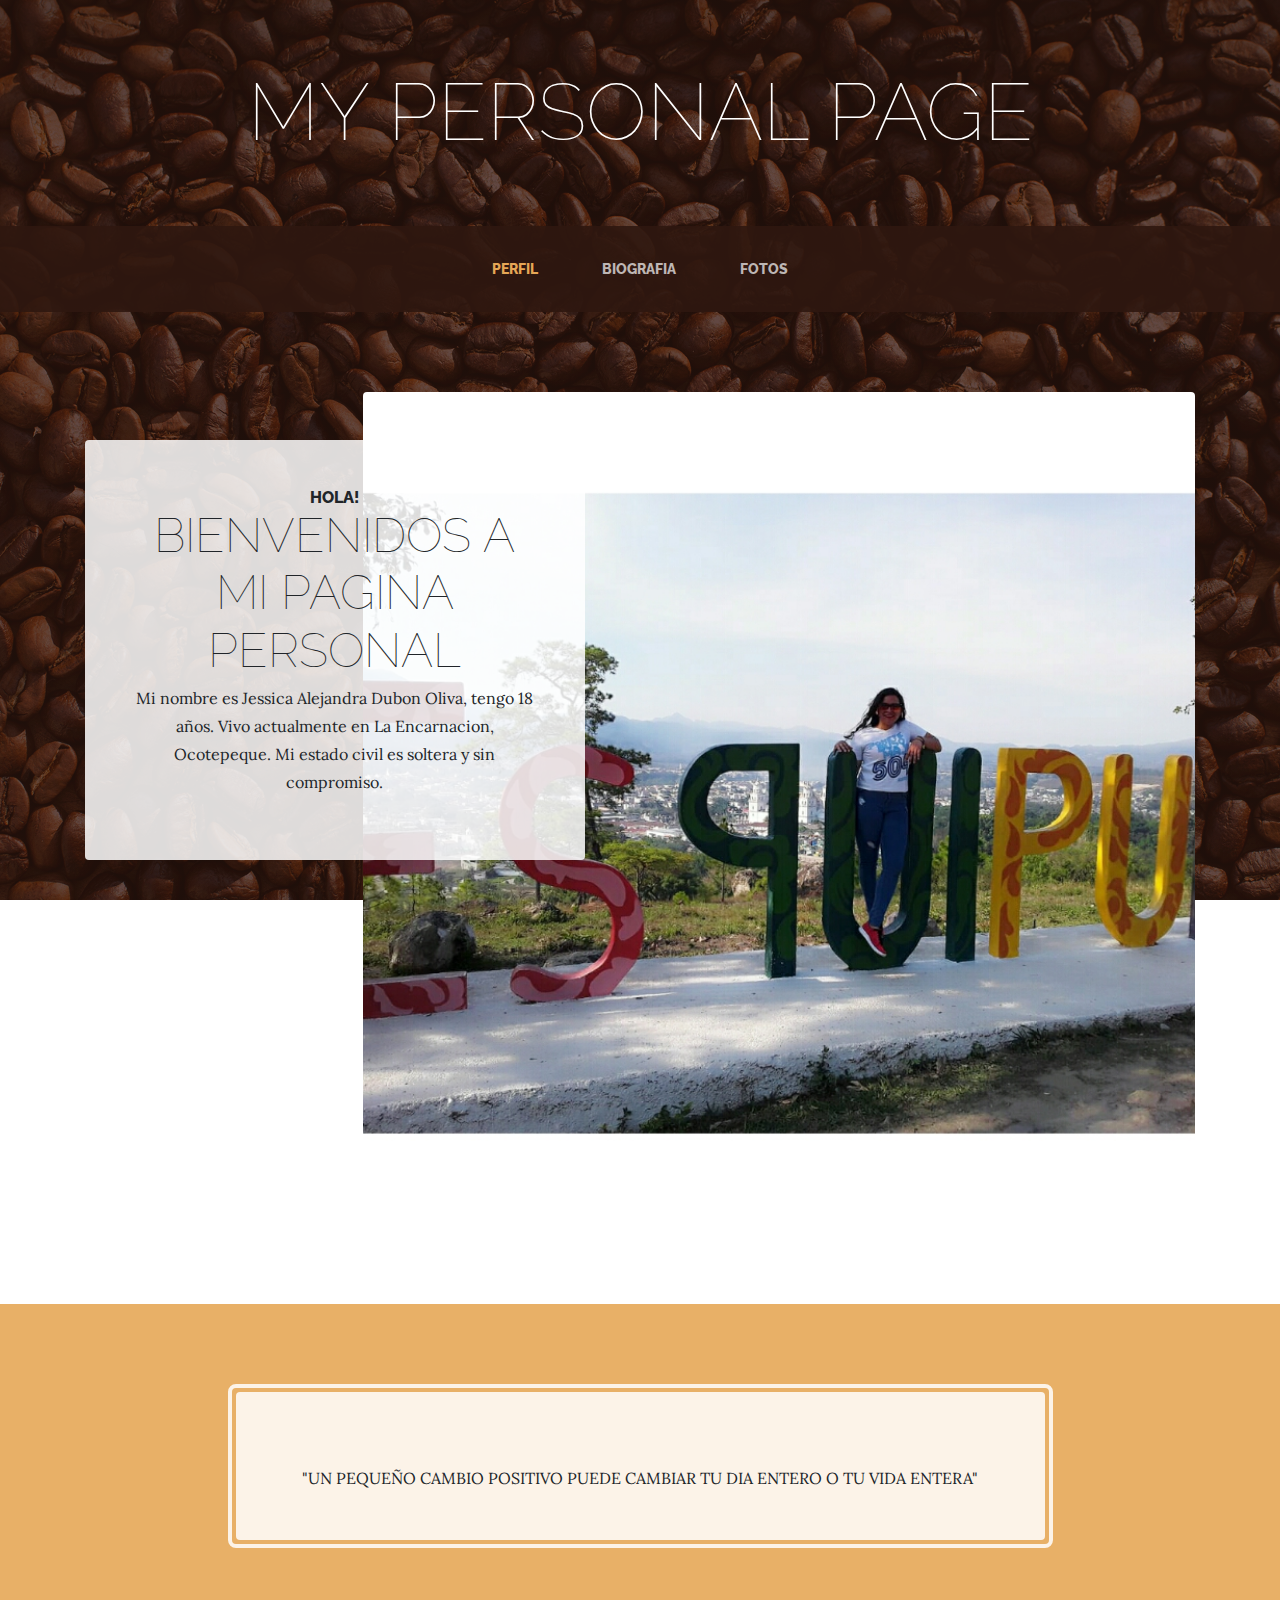
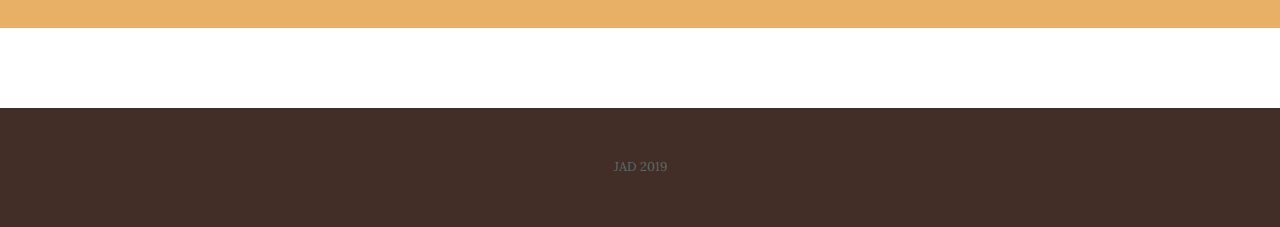
<file: index.html>
<!DOCTYPE html>
<html lang="en">

<head>

  <meta charset="utf-8">
  <meta name="viewport" content="width=device-width, initial-scale=1, shrink-to-fit=no">
  <meta name="description" content="">
  <meta name="author" content="">

  <title>jessica dubon</title>

  <!-- Bootstrap core CSS -->
  <link href="vendor/bootstrap/css/bootstrap.min.css" rel="stylesheet">

  <!-- Custom fonts for this template -->
  <link href="https://fonts.googleapis.com/css?family=Raleway:100,100i,200,200i,300,300i,400,400i,500,500i,600,600i,700,700i,800,800i,900,900i" rel="stylesheet">
  <link href="https://fonts.googleapis.com/css?family=Lora:400,400i,700,700i" rel="stylesheet">

  <!-- Custom styles for this template -->
  <link href="css/business-casual.min.css" rel="stylesheet">

</head>

<body>

  <h1 class="site-heading text-center text-white d-none d-lg-block">
<span class="site-heading-lower">MY PERSONAL PAGE </span>
  </h1>    
  </h1>

  <!-- Navigation -->
  <nav class="navbar navbar-expand-lg navbar-dark py-lg-4" id="mainNav">
    <div class="container">
      <a class="navbar-brand text-uppercase text-expanded font-weight-bold d-lg-none" href="#">JESSICA DUBON</a>
      <button class="navbar-toggler" type="button" data-toggle="collapse" data-target="#navbarResponsive" aria-controls="navbarResponsive" aria-expanded="false" aria-label="Toggle navigation">
        <span class="navbar-toggler-icon"></span>
      </button>
      <div class="collapse navbar-collapse" id="navbarResponsive">
        <ul class="navbar-nav mx-auto">
          <li class="nav-item active px-lg-4">
            <a class="nav-link text-uppercase text-expanded" href="index.html">PERFIL
              <span class="sr-only">(current)</span>
            </a>
          </li>
          <li class="nav-item px-lg-4">
            <a class="nav-link text-uppercase text-expanded" href="about.html">BIOGRAFIA</a>
          </li>
          <li class="nav-item px-lg-4">
            <a class="nav-link text-uppercase text-expanded" href="products.html">FOTOS</a>
          </li>
         
        </ul>
      </div>
    </div>
  </nav>

  <section class="page-section clearfix">
    <div class="container">
      <div class="intro">
        <img class="intro-img img-fluid mb-2 mb-lg-0 rounded" src="img/YK.jpg" >
        <div class="intro-text left-0 text-center bg-faded p-5 rounded">
          <h2 class="section-heading mb-1">
            <span class="section-heading-upper">HOLA!</span>
            <span class="section-heading-lower">Bienvenidos a mi Pagina Personal</span>
          </h2>
          <p class="mb-3">Mi nombre es Jessica Alejandra Dubon Oliva, tengo 18 años. Vivo actualmente en La Encarnacion, Ocotepeque. Mi estado civil es soltera y sin compromiso.
          </p>
        </div>
      </div>
    </div>
  </section>

  <section class="page-section cta">
    <div class="container">
      <div class="row">
        <div class="col-xl-9 mx-auto">
          <div class="cta-inner text-center rounded">
            <h2 class="section-heading mb-4">
              <span class="section-heading-lower"></span>
            </h2>
            <p class="mb-0">"UN PEQUEÑO CAMBIO POSITIVO PUEDE CAMBIAR TU DIA ENTERO O TU VIDA ENTERA"</p>
          </div>
        </div>
      </div>
    </div>
  </section>

  <footer class="footer text-faded text-center py-5">
    <div class="container">
      <p class="m-0 small">JAD 2019</p>
    </div>
  </footer>

  <!-- Bootstrap core JavaScript -->
  <script src="vendor/jquery/jquery.min.js"></script>
  <script src="vendor/bootstrap/js/bootstrap.bundle.min.js"></script>

</body>

</html>
</file>
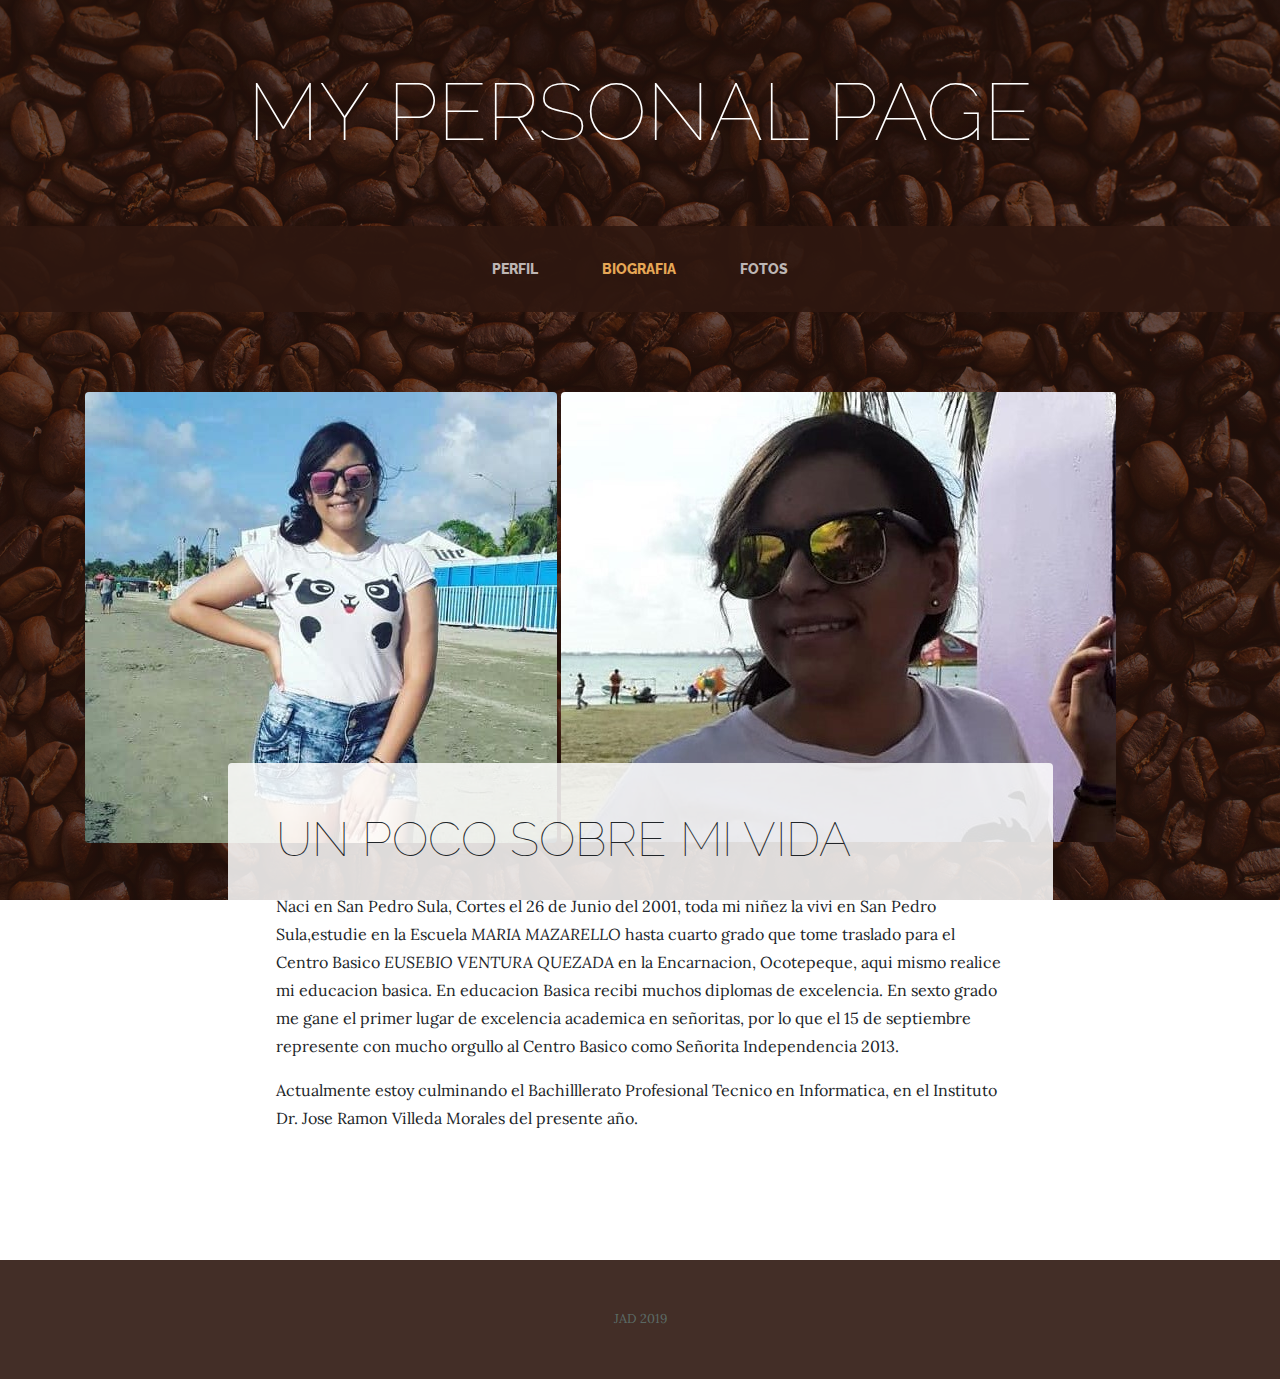
<file: about.html>
<!DOCTYPE html>
<html lang="en">

<head>

  <meta charset="utf-8">
  <meta name="viewport" content="width=device-width, initial-scale=1, shrink-to-fit=no">
  <meta name="description" content="">
  <meta name="author" content="">

  <title>Business Casual - Start Bootstrap Theme</title>

  <!-- Bootstrap core CSS -->
  <link href="vendor/bootstrap/css/bootstrap.min.css" rel="stylesheet">

  <!-- Custom fonts for this template -->
  <link href="https://fonts.googleapis.com/css?family=Raleway:100,100i,200,200i,300,300i,400,400i,500,500i,600,600i,700,700i,800,800i,900,900i" rel="stylesheet">
  <link href="https://fonts.googleapis.com/css?family=Lora:400,400i,700,700i" rel="stylesheet">

  <!-- Custom styles for this template -->
  <link href="css/business-casual.min.css" rel="stylesheet">

</head>

<body>

  <h1 class="site-heading text-center text-white d-none d-lg-block">
    <span class="site-heading-lower">MY PERSONAL PAGE </span>
  </h1>

  <!-- Navigation -->
  <nav class="navbar navbar-expand-lg navbar-dark py-lg-4" id="mainNav">
    <div class="container">
      <a class="navbar-brand text-uppercase text-expanded font-weight-bold d-lg-none" href="#">Start Bootstrap</a>
      <button class="navbar-toggler" type="button" data-toggle="collapse" data-target="#navbarResponsive" aria-controls="navbarResponsive" aria-expanded="false" aria-label="Toggle navigation">
        <span class="navbar-toggler-icon"></span>
      </button>
      <div class="collapse navbar-collapse" id="navbarResponsive">
        <ul class="navbar-nav mx-auto">
          <li class="nav-item px-lg-4">
            <a class="nav-link text-uppercase text-expanded" href="index.html">PERFIL
              <span class="sr-only">(current)</span>
            </a>
          </li>
          <li class="nav-item active px-lg-4">
            <a class="nav-link text-uppercase text-expanded" href="about.html">BIOGRAFIA</a>
          </li>
          <li class="nav-item px-lg-4">
            <a class="nav-link text-uppercase text-expanded" href="products.html">FOTOS</a>
          </li>
        
        </ul>
      </div>
    </div>
  </nav>

  <section class="page-section about-heading">
    <div class="container">
      <img class="img-fluid rounded about-heading-img mb-3 mb-lg-0" src="img/YEQUI.jpg" alt="">
      <img class="img-fluid rounded about-heading-img mb-3 mb-lg-0" src="img/imag.jpg" alt="">
      <div class="about-heading-content">
        <div class="row">
          <div class="col-xl-9 col-lg-10 mx-auto">
            <div class="bg-faded rounded p-5">
              <h2 class="section-heading mb-4">
                <span class="section-heading-lower">Un poco sobre mi vida</span>
              </h2>
              <p>Naci en San Pedro Sula, Cortes el 26 de Junio del 2001, toda mi niñez la vivi en San Pedro Sula,estudie en la Escuela <em>MARIA MAZARELLO</em> hasta cuarto grado que tome traslado para el Centro Basico <em>EUSEBIO VENTURA QUEZADA</em> en la Encarnacion, Ocotepeque, aqui mismo realice mi educacion basica. En educacion Basica recibi muchos diplomas de excelencia. En sexto grado me gane el primer lugar de excelencia academica en señoritas, por lo que el 15 de septiembre represente con mucho orgullo al Centro Basico como Señorita Independencia 2013. 

              </p>

              <p class="mb-0">Actualmente estoy culminando el Bachilllerato Profesional Tecnico en Informatica, en el Instituto Dr. Jose Ramon Villeda Morales del presente año.</p>
            </div>
          </div>
        </div>
      </div>
    </div>
  </section>

  <footer class="footer text-faded text-center py-5">
    <div class="container">
      <p class="m-0 small">JAD 2019</p>
    </div>
  </footer>

  <!-- Bootstrap core JavaScript -->
  <script src="vendor/jquery/jquery.min.js"></script>
  <script src="vendor/bootstrap/js/bootstrap.bundle.min.js"></script>

</body>

</html>
</file>
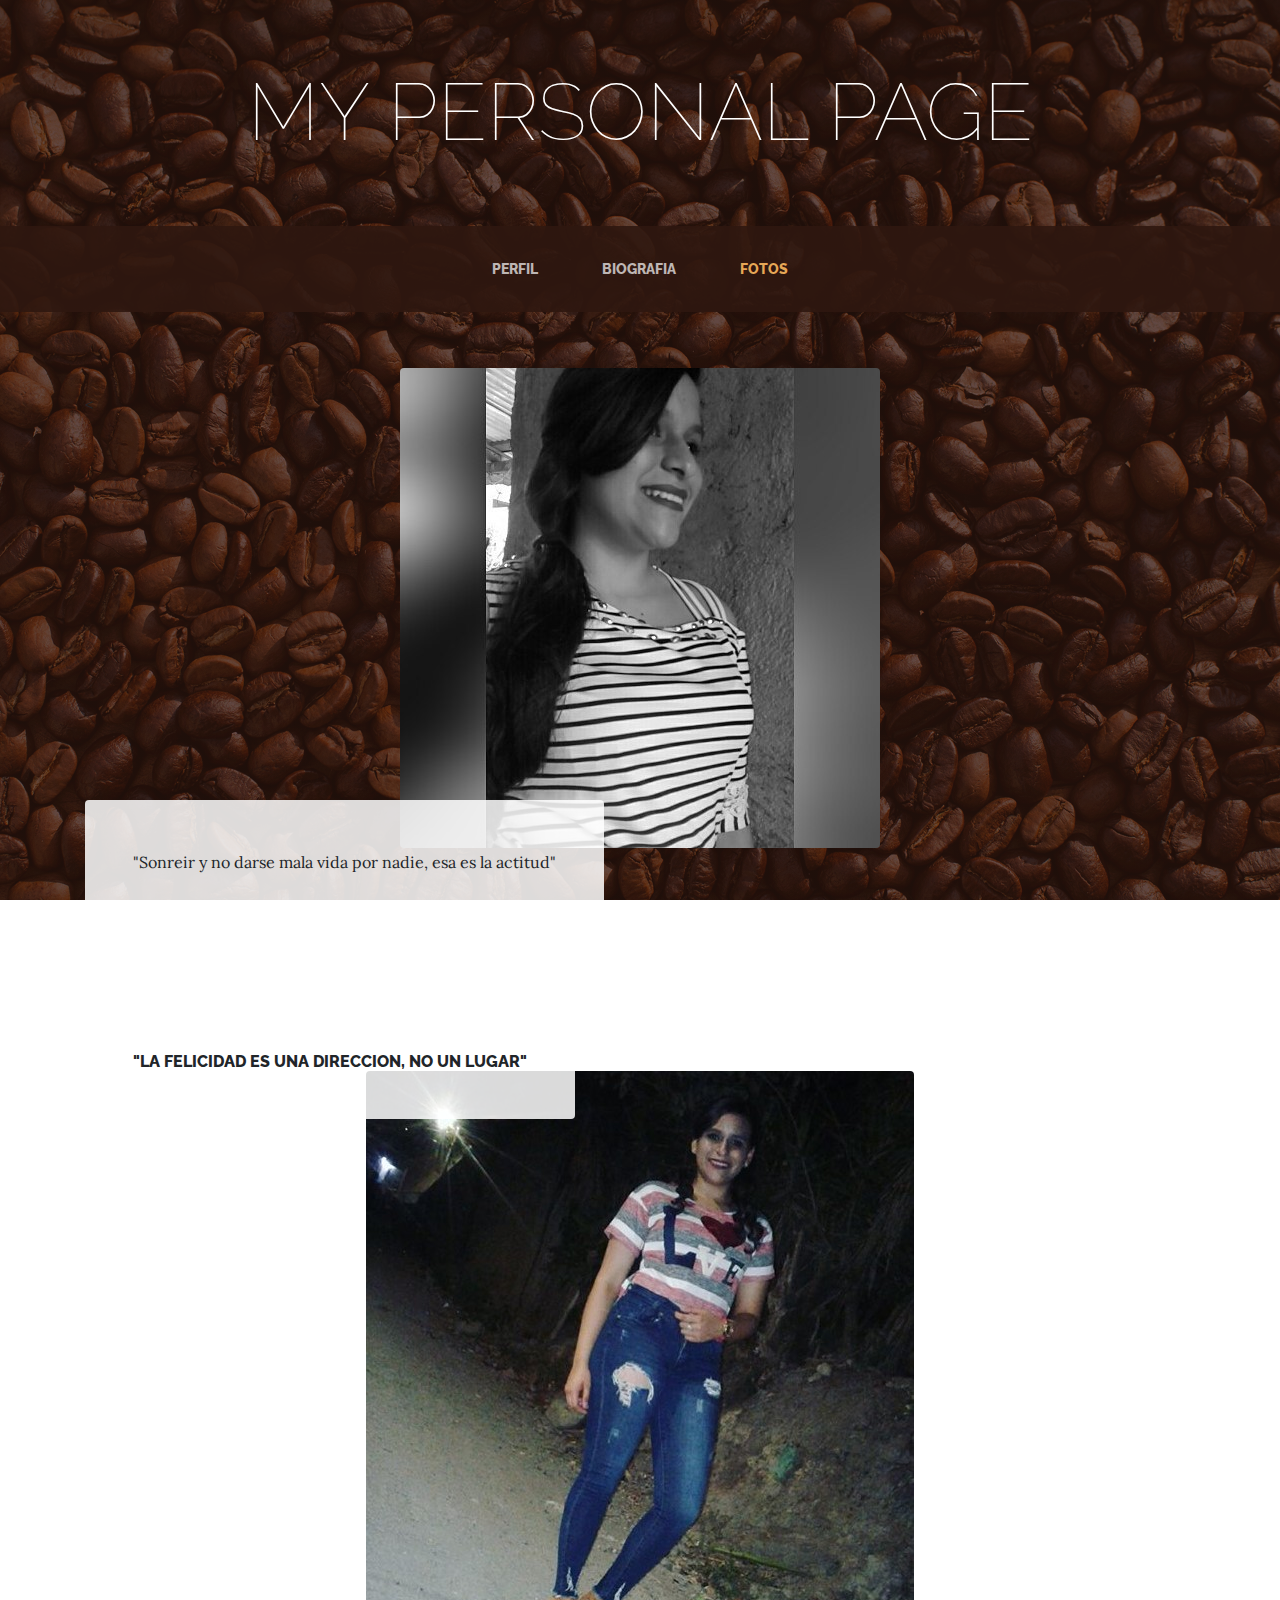
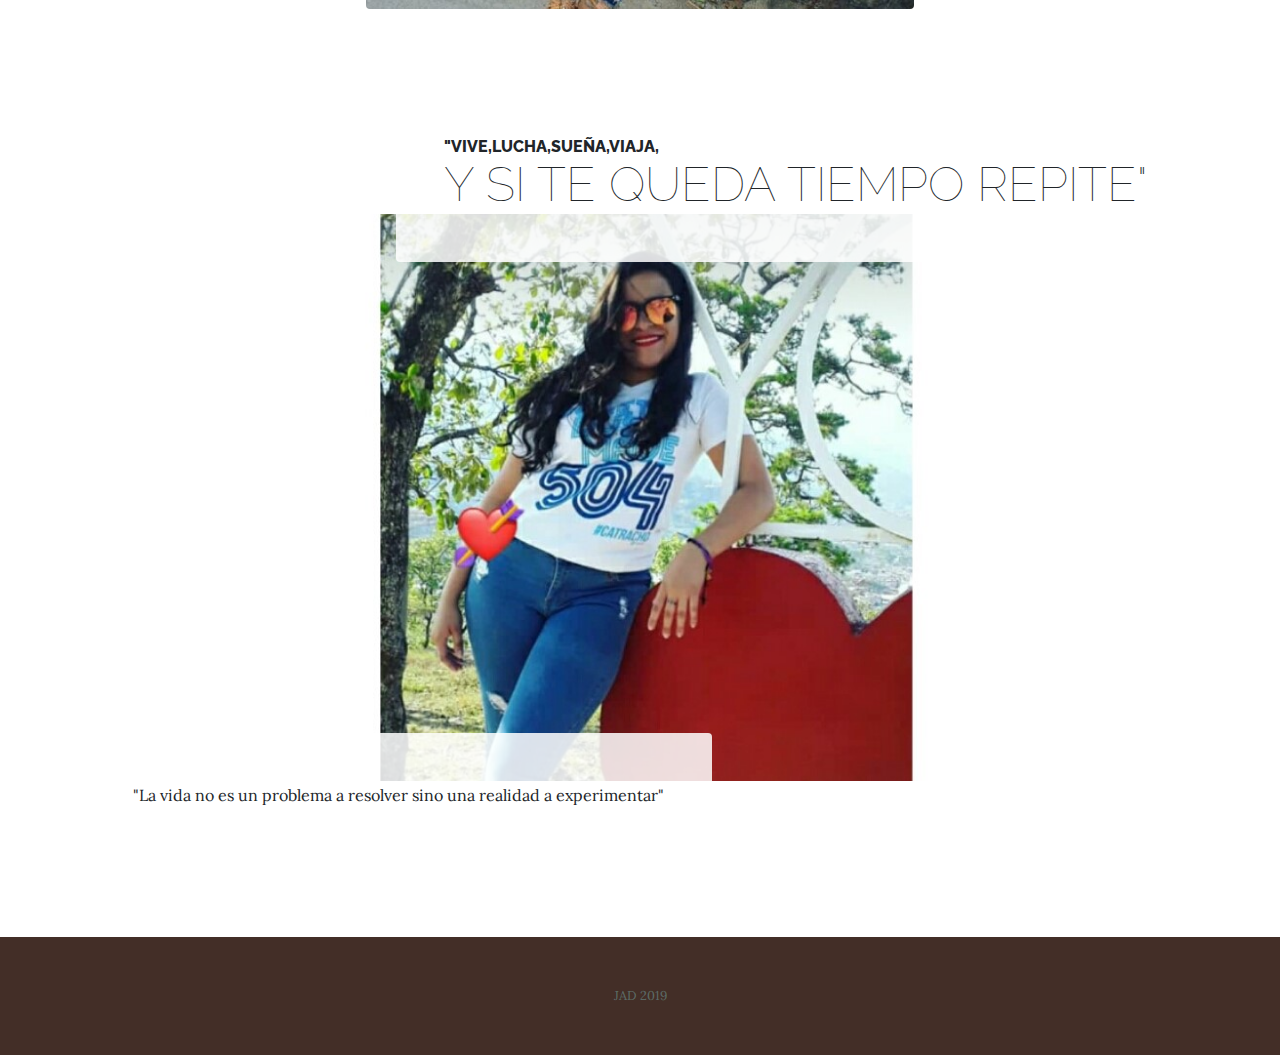
<file: products.html>
<!DOCTYPE html>
<html lang="en">

<head>

  <meta charset="utf-8">
  <meta name="viewport" content="width=device-width, initial-scale=1, shrink-to-fit=no">
  <meta name="description" content="">
  <meta name="author" content="">

  <title>jessica dubon</title>

  <!-- Bootstrap core CSS -->
  <link href="vendor/bootstrap/css/bootstrap.min.css" rel="stylesheet">

  <!-- Custom fonts for this template -->
  <link href="https://fonts.googleapis.com/css?family=Raleway:100,100i,200,200i,300,300i,400,400i,500,500i,600,600i,700,700i,800,800i,900,900i" rel="stylesheet">
  <link href="https://fonts.googleapis.com/css?family=Lora:400,400i,700,700i" rel="stylesheet">

  <!-- Custom styles for this template -->
  <link href="css/business-casual.min.css" rel="stylesheet">

</head>

<body>

  <h1 class="site-heading text-center text-white d-none d-lg-block">
   
    <span class="site-heading-lower">MY PERSONAL PAGE</span>
  </h1>

  <!-- Navigation -->
  <nav class="navbar navbar-expand-lg navbar-dark py-lg-4" id="mainNav">
    <div class="container">
      <a class="navbar-brand text-uppercase text-expanded font-weight-bold d-lg-none" href="#">Start Bootstrap</a>
      <button class="navbar-toggler" type="button" data-toggle="collapse" data-target="#navbarResponsive" aria-controls="navbarResponsive" aria-expanded="false" aria-label="Toggle navigation">
        <span class="navbar-toggler-icon"></span>
      </button>
      <div class="collapse navbar-collapse" id="navbarResponsive">
        <ul class="navbar-nav mx-auto">
          <li class="nav-item px-lg-4">
            <a class="nav-link text-uppercase text-expanded" href="index.html">PERFIL
              <span class="sr-only">(current)</span>
            </a>
          </li>
          <li class="nav-item px-lg-4">
            <a class="nav-link text-uppercase text-expanded" href="about.html">BIOGRAFIA</a>
          </li>
          <li class="nav-item active px-lg-4">
            <a class="nav-link text-uppercase text-expanded" href="products.html">FOTOS</a>
          </li>
          
        </ul>
      </div>
    </div>
  </nav>

  <section class="page-section">
    <div class="container">
      <div class="product-item">
        <div class="product-item-title d-flex">
          <
        </div>
        <img class="product-item-img mx-auto d-flex rounded img-fluid mb-3 mb-lg-0" src="img/bes.jpg" alt="">
        <div class="product-item-description d-flex mr-auto">
          <div class="bg-faded p-5 rounded">
            <p class="mb-0">"Sonreir y no darse mala vida por nadie, esa es la actitud"</p>
          </div>
        </div>
      </div>
    </div>
  </section>

  <section class="page-section">
    <div class="container">
      <div class="product-item">
        <div class="product-item-title d-flex">
          <div class="bg-faded p-5 d-flex mr-auto rounded">
            <h2 class="section-heading mb-0">
              <span class="section-heading-upper">"La felicidad es una direccion, no un lugar"</span>
              
            </h2>
          </div>
        </div>
        <img class="product-item-img mx-auto d-flex rounded img-fluid mb-3 mb-lg-0" src="img/NOCHE2.jpg" alt="">
        
        </div>
      </div>
    </div>
  </section>

  <section class="page-section">
    <div class="container">
      <div class="product-item">
        <div class="product-item-title d-flex">
          <div class="bg-faded p-5 d-flex ml-auto rounded">
            <h2 class="section-heading mb-0">
              <span class="section-heading-upper">"Vive,lucha,sueña,viaja,</span>
              <span class="section-heading-lower">Y SI TE QUEDA TIEMPO REPITE"</span>
            </h2>
          </div>
        </div>
        <img class="product-item-img mx-auto d-flex rounded img-fluid mb-3 mb-lg-0" src="img/ESQ.jpg" alt="">
        <div class="product-item-description d-flex mr-auto">
          <div class="bg-faded p-5 rounded">
            <p class="mb-0">"La vida no es un problema a resolver sino una realidad a experimentar"</p>
          </div>
        </div>
      </div>
    </div>
  </section>

  <footer class="footer text-faded text-center py-5">
    <div class="container">
      <p class="m-0 small">JAD 2019</p>
    </div>
  </footer>

  <!-- Bootstrap core JavaScript -->
  <script src="vendor/jquery/jquery.min.js"></script>
  <script src="vendor/bootstrap/js/bootstrap.bundle.min.js"></script>

</body>

</html>
</file>
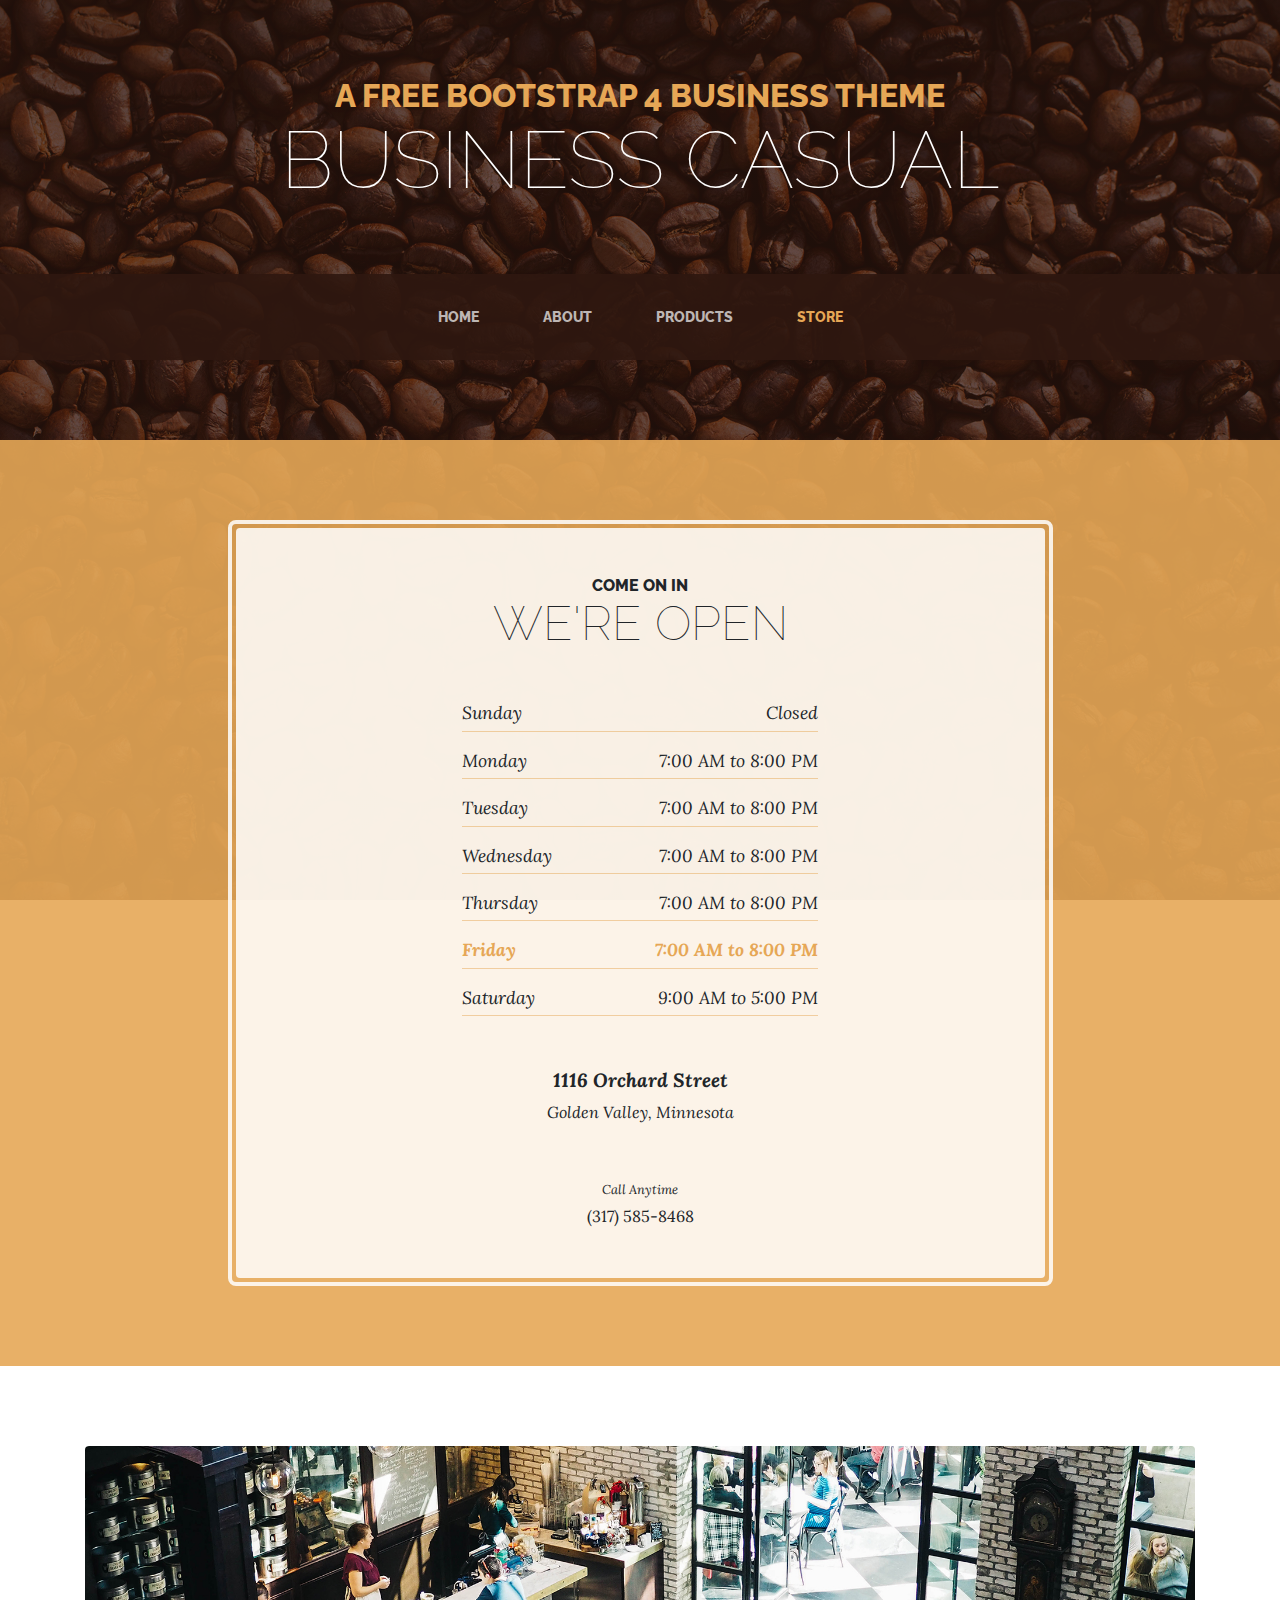
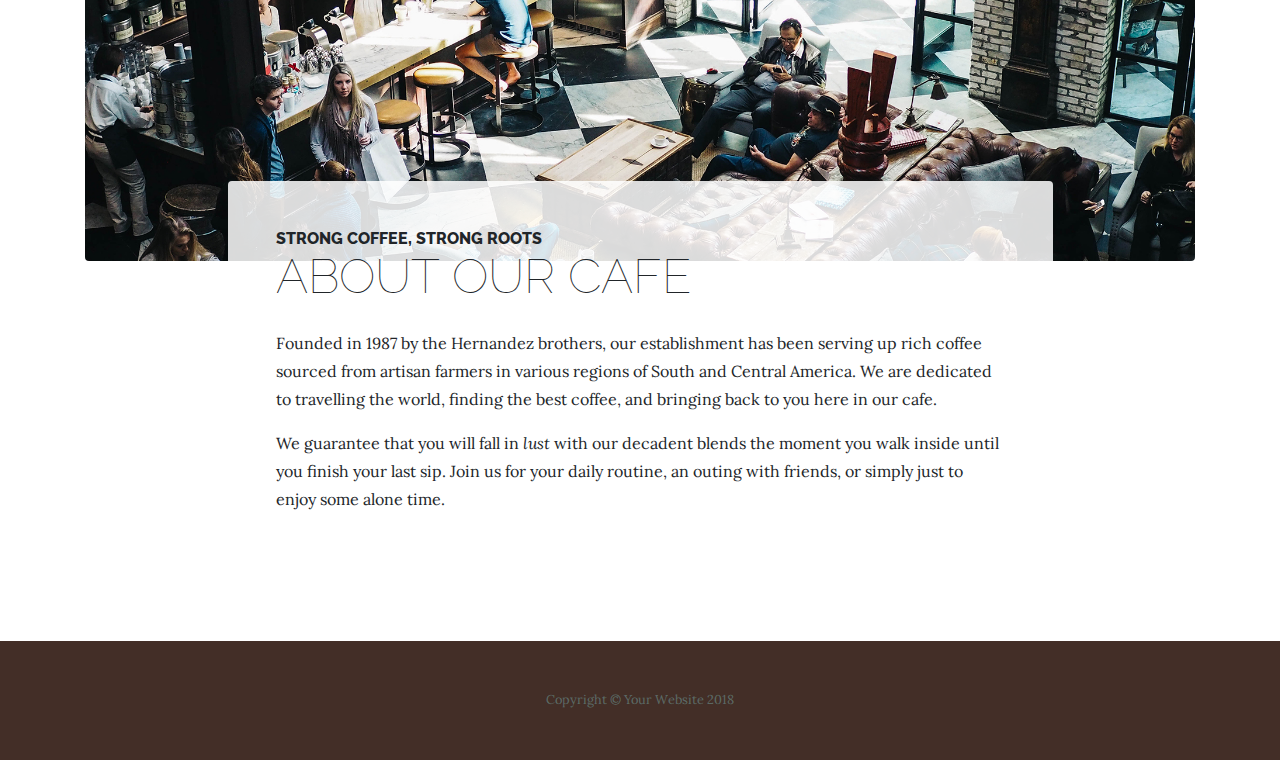
<file: store.html>
<!DOCTYPE html>
<html lang="en">

  <head>

    <meta charset="utf-8">
    <meta name="viewport" content="width=device-width, initial-scale=1, shrink-to-fit=no">
    <meta name="description" content="">
    <meta name="author" content="">

    <title>Business Casual - Start Bootstrap Theme</title>

    <!-- Bootstrap core CSS -->
    <link href="vendor/bootstrap/css/bootstrap.min.css" rel="stylesheet">

    <!-- Custom fonts for this template -->
    <link href="https://fonts.googleapis.com/css?family=Raleway:100,100i,200,200i,300,300i,400,400i,500,500i,600,600i,700,700i,800,800i,900,900i" rel="stylesheet">
    <link href="https://fonts.googleapis.com/css?family=Lora:400,400i,700,700i" rel="stylesheet">

    <!-- Custom styles for this template -->
    <link href="css/business-casual.min.css" rel="stylesheet">

  </head>

  <body>

    <h1 class="site-heading text-center text-white d-none d-lg-block">
      <span class="site-heading-upper text-primary mb-3">A Free Bootstrap 4 Business Theme</span>
      <span class="site-heading-lower">Business Casual</span>
    </h1>

    <!-- Navigation -->
    <nav class="navbar navbar-expand-lg navbar-dark py-lg-4" id="mainNav">
      <div class="container">
        <a class="navbar-brand text-uppercase text-expanded font-weight-bold d-lg-none" href="#">Start Bootstrap</a>
        <button class="navbar-toggler" type="button" data-toggle="collapse" data-target="#navbarResponsive" aria-controls="navbarResponsive" aria-expanded="false" aria-label="Toggle navigation">
          <span class="navbar-toggler-icon"></span>
        </button>
        <div class="collapse navbar-collapse" id="navbarResponsive">
          <ul class="navbar-nav mx-auto">
            <li class="nav-item px-lg-4">
              <a class="nav-link text-uppercase text-expanded" href="index.html">Home
                <span class="sr-only">(current)</span>
              </a>
            </li>
            <li class="nav-item px-lg-4">
              <a class="nav-link text-uppercase text-expanded" href="about.html">About</a>
            </li>
            <li class="nav-item px-lg-4">
              <a class="nav-link text-uppercase text-expanded" href="products.html">Products</a>
            </li>
            <li class="nav-item active px-lg-4">
              <a class="nav-link text-uppercase text-expanded" href="store.html">Store</a>
            </li>
          </ul>
        </div>
      </div>
    </nav>

    <section class="page-section cta">
      <div class="container">
        <div class="row">
          <div class="col-xl-9 mx-auto">
            <div class="cta-inner text-center rounded">
              <h2 class="section-heading mb-5">
                <span class="section-heading-upper">Come On In</span>
                <span class="section-heading-lower">We're Open</span>
              </h2>
              <ul class="list-unstyled list-hours mb-5 text-left mx-auto">
                <li class="list-unstyled-item list-hours-item d-flex">
                  Sunday
                  <span class="ml-auto">Closed</span>
                </li>
                <li class="list-unstyled-item list-hours-item d-flex">
                  Monday
                  <span class="ml-auto">7:00 AM to 8:00 PM</span>
                </li>
                <li class="list-unstyled-item list-hours-item d-flex">
                  Tuesday
                  <span class="ml-auto">7:00 AM to 8:00 PM</span>
                </li>
                <li class="list-unstyled-item list-hours-item d-flex">
                  Wednesday
                  <span class="ml-auto">7:00 AM to 8:00 PM</span>
                </li>
                <li class="list-unstyled-item list-hours-item d-flex">
                  Thursday
                  <span class="ml-auto">7:00 AM to 8:00 PM</span>
                </li>
                <li class="list-unstyled-item list-hours-item d-flex">
                  Friday
                  <span class="ml-auto">7:00 AM to 8:00 PM</span>
                </li>
                <li class="list-unstyled-item list-hours-item d-flex">
                  Saturday
                  <span class="ml-auto">9:00 AM to 5:00 PM</span>
                </li>
              </ul>
              <p class="address mb-5">
                <em>
                  <strong>1116 Orchard Street</strong>
                  <br>
                  Golden Valley, Minnesota
                </em>
              </p>
              <p class="mb-0">
                <small>
                  <em>Call Anytime</em>
                </small>
                <br>
                (317) 585-8468
              </p>
            </div>
          </div>
        </div>
      </div>
    </section>

    <section class="page-section about-heading">
      <div class="container">
        <img class="img-fluid rounded about-heading-img mb-3 mb-lg-0" src="img/about.jpg" alt="">
        <div class="about-heading-content">
          <div class="row">
            <div class="col-xl-9 col-lg-10 mx-auto">
              <div class="bg-faded rounded p-5">
                <h2 class="section-heading mb-4">
                  <span class="section-heading-upper">Strong Coffee, Strong Roots</span>
                  <span class="section-heading-lower">About Our Cafe</span>
                </h2>
                <p>Founded in 1987 by the Hernandez brothers, our establishment has been serving up rich coffee sourced from artisan farmers in various regions of South and Central America. We are dedicated to travelling the world, finding the best coffee, and bringing back to you here in our cafe.</p>
                <p class="mb-0">We guarantee that you will fall in
                  <em>lust</em>
                  with our decadent blends the moment you walk inside until you finish your last sip. Join us for your daily routine, an outing with friends, or simply just to enjoy some alone time.</p>
              </div>
            </div>
          </div>
        </div>
      </div>
    </section>

    <footer class="footer text-faded text-center py-5">
      <div class="container">
        <p class="m-0 small">Copyright &copy; Your Website 2018</p>
      </div>
    </footer>

    <!-- Bootstrap core JavaScript -->
    <script src="vendor/jquery/jquery.min.js"></script>
    <script src="vendor/bootstrap/js/bootstrap.bundle.min.js"></script>

  </body>

  <!-- Script to highlight the active date in the hours list -->
  <script>
    $('.list-hours li').eq(new Date().getDay()).addClass('today');
  </script>

</html>
</file>
<file: css/business-casual.min.css>
/*!
 * Start Bootstrap - Business Casual v5.0.8 (https://startbootstrap.com/template-overviews/business-casual)
 * Copyright 2013-2019 Start Bootstrap
 * Licensed under MIT (https://github.com/BlackrockDigital/startbootstrap-business-casual/blob/master/LICENSE)
 */body{font-family:Lora;background:-webkit-gradient(linear,left top,left bottom,from(rgba(47,23,15,.65))),url(../img/FONDOS.jpg);background:linear-gradient(rgba(47,23,15,.65)),url(../img/bg.jpg);background-attachment:fixed;background-position:center;background-size:cover}h1,h2,h3,h4,h5,h6{font-family:Raleway}p{line-height:1.75}.text-faded{color:rgba(155,255,255,.3)}.site-heading{margin-top:5rem;margin-bottom:5rem;text-transform:uppercase;line-height:1;font-family:Raleway}.site-heading .site-heading-upper{display:block;font-size:2rem;font-weight:800}.site-heading .site-heading-lower{font-size:5rem;font-weight:100;line-height:4rem}.page-section{margin-top:5rem;margin-bottom:5rem}.section-heading{text-transform:uppercase}.section-heading .section-heading-upper{display:block;font-size:1rem;font-weight:800}.section-heading .section-heading-lower{display:block;font-size:3rem;font-weight:100}.bg-faded{background-color:rgba(255,255,255,.85)}#mainNav{background-color:rgba(47,23,15,.9);font-family:Raleway}#mainNav .navbar-brand{color:#00FFFF}#mainNav .navbar-nav .nav-item .nav-link{color:rgba(255,255,255,.7);font-weight:800}#mainNav .navbar-nav .nav-item.active .nav-link{color:#e6a756}@media (min-width:992px){#mainNav .navbar-nav .nav-item .nav-link{font-size:.9rem}#mainNav .navbar-nav .nav-item .nav-link:hover{color:rgba(255,255,255,.4)}#mainNav .navbar-nav .nav-item.active .nav-link:hover{color:#e6a756}}.btn-xl{font-weight:700;font-size:.8rem;padding-top:1.5rem;padding-bottom:1.5rem;padding-left:2rem;padding-right:2rem}.intro{position:relative}@media (min-width:992px){.intro .intro-img{width:75%;float:right}.intro .intro-text{left:0;width:60%;margin-top:3rem;position:absolute}.intro .intro-text .intro-button{width:100%;left:0;position:absolute;bottom:-2rem}}@media (min-width:1200px){.intro .intro-text{width:45%}}.cta{padding-top:5rem;padding-bottom:5rem;background-color:rgba(230,167,86,.9)}.cta .cta-inner{position:relative;padding:3rem;margin:.5rem;background-color:rgba(255,255,255,.85)}.cta .cta-inner:before{border-radius:.5rem;content:'';position:absolute;top:-.5rem;bottom:-.5rem;left:-.5rem;right:-.5rem;border:.25rem solid rgba(255,255,255,.85)}@media (min-width:992px){.about-heading .about-heading-img{position:relative;z-index:0}.about-heading .about-heading-content{margin-top:-5rem;position:relative;z-index:1}}@media (min-width:992px){.product-item .product-item-title{position:relative;z-index:1;margin-bottom:-3rem}.product-item .product-item-img{position:relative;z-index:0;max-width:60vw}.product-item .product-item-description{position:relative;z-index:1;margin-top:-3rem;max-width:50vw}}.list-hours{font-size:.9rem}.list-hours .list-hours-item{border-bottom:1px solid rgba(230,167,86,.5);padding-bottom:.25rem;margin-bottom:1rem;font-style:italic}.list-hours .list-hours-item.today{font-weight:700;color:#e6a756}@media (min-width:992px){.list-hours{width:50%;font-size:1.1rem}}.address strong{font-size:1.2rem}.footer{background-color:rgba(47,23,15,.9)}.text-primary{color:#e6a756!important}.bg-primary{background-color:#e6a756!important}.btn{-webkit-box-shadow:0 3px 3px 0 rgba(33,37,41,.1);box-shadow:0 3px 3px 0 rgba(33,37,41,.1)}.btn-primary{background-color:#e6a756;border-color:#e6a756}.btn-primary:active,.btn-primary:focus,.btn-primary:hover{background-color:#df902a;border-color:#df902a}.font-weight-light{font-weight:100!important}
</file>
